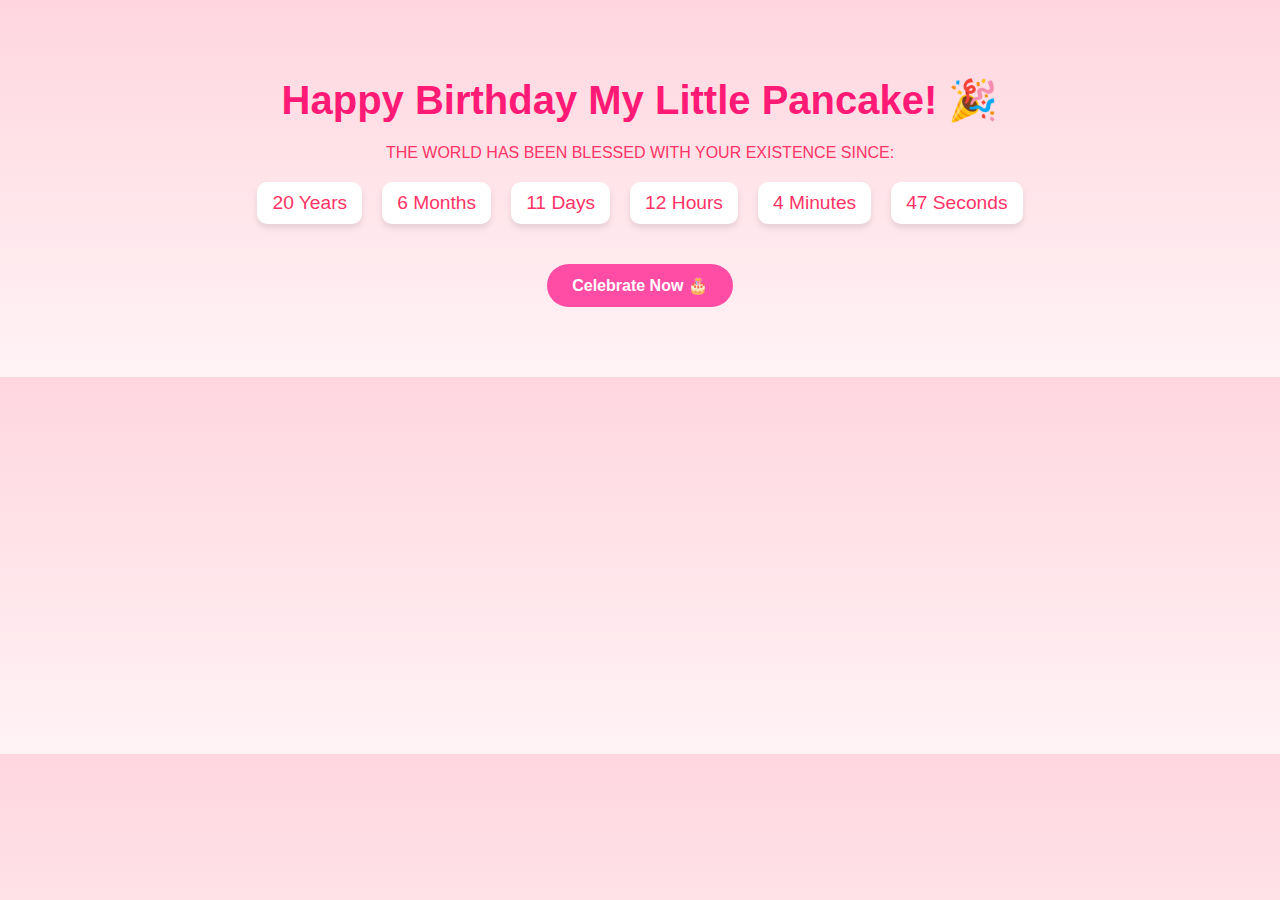
<file: index.html>
<!DOCTYPE html>
<html lang="en">
<head>
    <meta charset="UTF-8">
    <meta name="viewport" content="width=device-width, initial-scale=1.0">
    <title>Happy Birthday My Little Pancake!</title>
    <link rel="stylesheet" href="style.css">
</head>
<body>
    <div class="container">
        <h1>Happy Birthday My Little Pancake! 🎉</h1>
        <p class="countdown-text">THE WORLD HAS BEEN BLESSED WITH YOUR EXISTENCE SINCE:</p>
        <div class="countdown">
            <div><span id="years"></span> Years</div>
            <div><span id="months"></span> Months</div>
            <div><span id="days"></span> Days</div>
            <div><span id="hours"></span> Hours</div>
            <div><span id="minutes"></span> Minutes</div>
            <div><span id="seconds"></span> Seconds</div>
        </div>
        <a href="cake.html" class="btn">Celebrate Now 🎂</a>
    </div>

    <script>
        const birthDate = new Date("2006-01-19T00:00:00");

        function updateCountdown() {
            const now = new Date();
            let totalSeconds = Math.floor((now - birthDate) / 1000);

            const years = Math.floor(totalSeconds / (365*24*60*60));
            totalSeconds -= years * 365*24*60*60;

            const months = Math.floor(totalSeconds / (30*24*60*60));
            totalSeconds -= months * 30*24*60*60;

            const days = Math.floor(totalSeconds / (24*60*60));
            totalSeconds -= days * 24*60*60;

            const hours = Math.floor(totalSeconds / 3600);
            totalSeconds -= hours * 3600;

            const minutes = Math.floor(totalSeconds / 60);
            const seconds = totalSeconds - minutes * 60;

            document.getElementById("years").textContent = years;
            document.getElementById("months").textContent = months;
            document.getElementById("days").textContent = days;
            document.getElementById("hours").textContent = hours;
            document.getElementById("minutes").textContent = minutes;
            document.getElementById("seconds").textContent = seconds;
        }

        setInterval(updateCountdown, 1000);
        updateCountdown();
    </script>
</body>
</html>
</file>
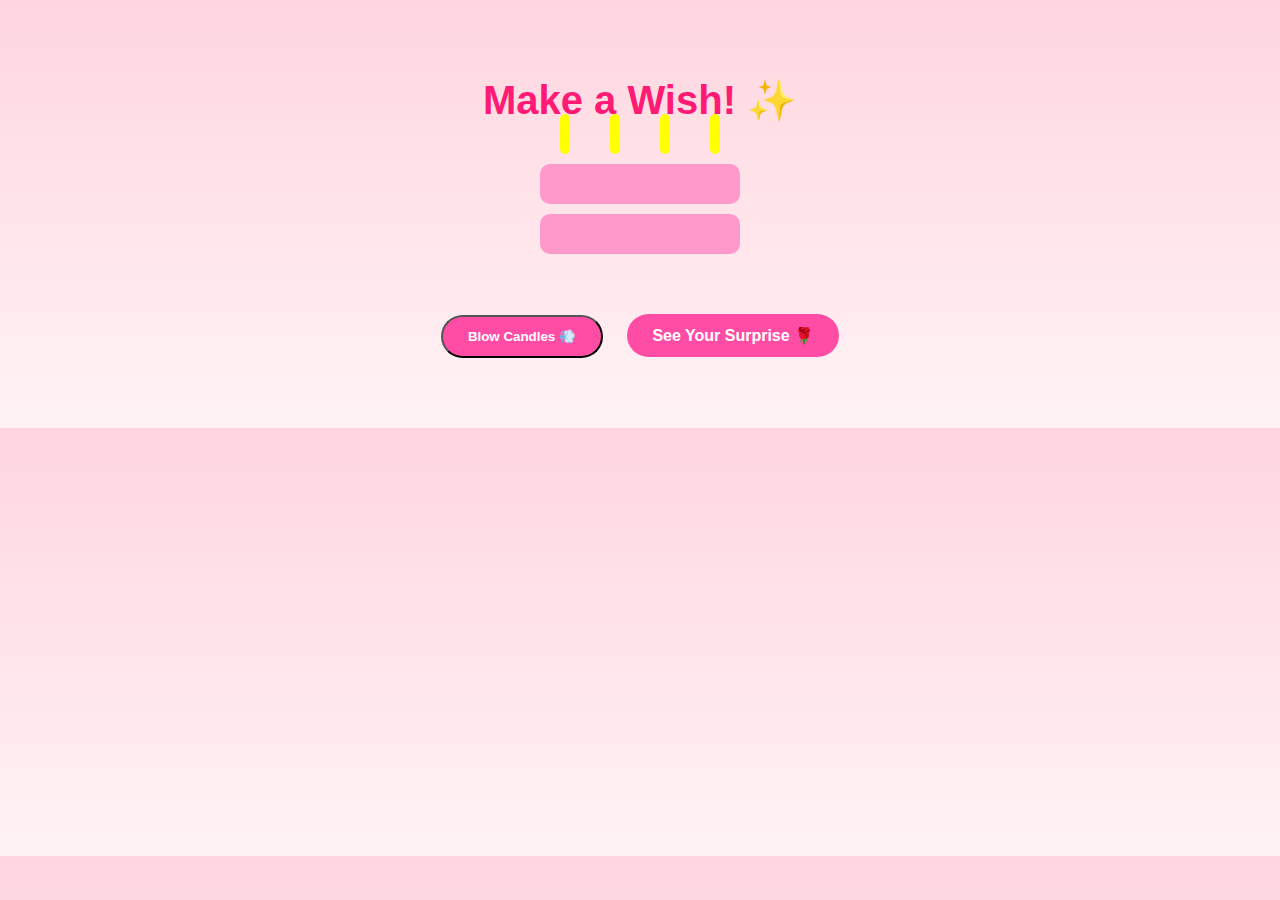
<file: cake.html>
<!DOCTYPE html>
<html lang="en">
<head>
    <meta charset="UTF-8">
    <meta name="viewport" content="width=device-width, initial-scale=1.0">
    <title>Blow the Candles! 🎂</title>
    <link rel="stylesheet" href="style.css">
</head>
<body>
    <div class="container">
        <h1>Make a Wish! ✨</h1>
        <div class="cake-container">
            <div class="cake">
                <div class="candles">
                    <div class="candle" id="candle1"></div>
                    <div class="candle" id="candle2"></div>
                    <div class="candle" id="candle3"></div>
                    <div class="candle" id="candle4"></div>
                </div>
                <div class="cake-layer"></div>
                <div class="cake-layer"></div>
            </div>
        </div>
        <button id="blowBtn" class="btn">Blow Candles 💨</button>
        <a href="special.html" class="btn">See Your Surprise 🌹</a>
    </div>

    <script>
        const candles = document.querySelectorAll(".candle");
        const blowBtn = document.getElementById("blowBtn");

        blowBtn.addEventListener("click", () => {
            candles.forEach(c => c.style.opacity = 0);
            alert("Happy Birthday! Your wish is sent to the universe ✨");
        });
    </script>
</body>
</html>
</file>
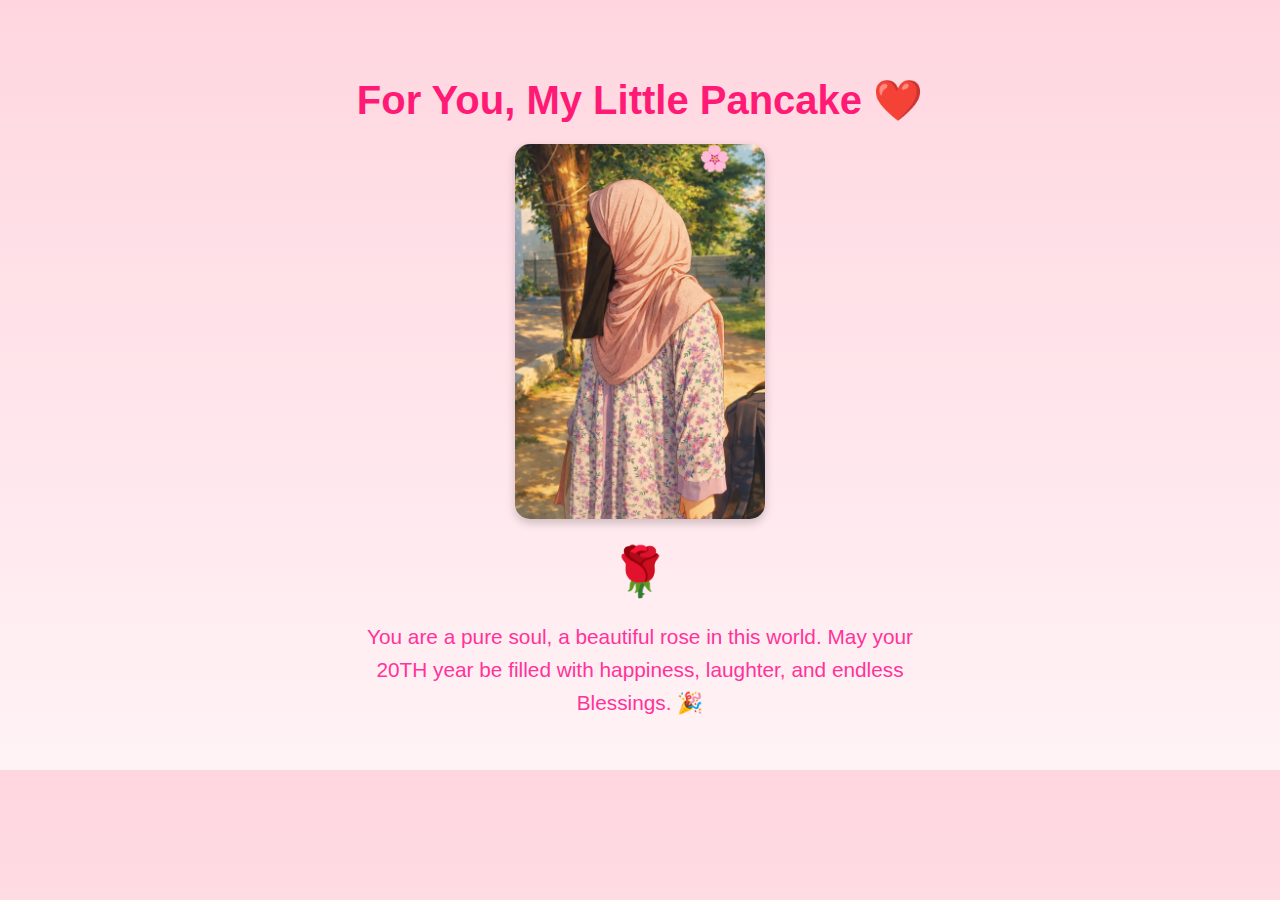
<file: special.html>
<!DOCTYPE html>
<html lang="en">
<head>
    <meta charset="UTF-8">
    <meta name="viewport" content="width=device-width, initial-scale=1.0">
    <title>Your Special Surprise 🌹</title>
    <link rel="stylesheet" href="style.css">
</head>
<body>
    <div class="container">
        <h1>For You, My Little Pancake ❤️</h1>
        
        <div class="photo-section">
            <img src="her.jpg.png" alt="Your Special Photo" id="birthdayPhoto">
            <!-- Floating flowers container -->
            <div class="flowers"></div>
        </div>

        <div class="rose">
            🌹
        </div>
        <p class="message">
            You are a pure soul, a beautiful rose in this world. May your 20TH year be filled with happiness, laughter, and endless Blessings. 🎉
        </p>
    </div>

    <script>
        // Floating flower animation
        const flowersContainer = document.querySelector(".flowers");

        function createFlower() {
            const flower = document.createElement("div");
            flower.classList.add("flower");
            flower.style.left = Math.random() * 80 + "%";
            flower.style.animationDuration = (5 + Math.random() * 5) + "s";
            flower.style.fontSize = (15 + Math.random() * 20) + "px";
            flower.textContent = "🌸"; // You can change to 🌹 for roses
            flowersContainer.appendChild(flower);

            // Remove flower after animation ends
            setTimeout(() => {
                flower.remove();
            }, 10000);
        }

        // Create flowers every 500ms
        setInterval(createFlower, 500);
    </script>
</body>
</html>
</file>
<file: style.css>
body {
    font-family: 'Segoe UI', sans-serif;
    background: linear-gradient(to bottom, #ffd6e0, #fff3f5);
    color: #ff3366;
    text-align: center;
    margin: 0;
    padding: 0;
}

.container {
    padding: 50px 20px;
}

h1 {
    font-size: 2.5em;
    margin-bottom: 20px;
    color: #ff1a75;
}

.countdown {
    display: flex;
    justify-content: center;
    gap: 20px;
    font-size: 1.2em;
    margin: 20px 0;
    flex-wrap: wrap;
}

.countdown div {
    background: #fff;
    padding: 10px 15px;
    border-radius: 10px;
    box-shadow: 0 4px 6px rgba(0,0,0,0.1);
}

.btn {
    display: inline-block;
    margin: 20px 10px;
    padding: 12px 25px;
    background: #ff4da6;
    color: white;
    text-decoration: none;
    border-radius: 25px;
    font-weight: bold;
    transition: 0.3s;
}

.btn:hover {
    background: #ff1a75;
}

.cake-container {
    margin: 40px auto;
}

.cake {
    width: 200px;
    margin: 0 auto;
    position: relative;
}

.cake-layer {
    height: 40px;
    background: #ff99cc;
    border-radius: 10px;
    margin: 10px 0;
}

.candles {
    display: flex;
    justify-content: space-around;
    position: absolute;
    top: -50px;
    width: 100%;
}

.candle {
    width: 10px;
    height: 40px;
    background: yellow;
    border-radius: 5px;
    opacity: 1;
    transition: opacity 0.5s;
}

.photo-section img {
    width: 250px;
    border-radius: 15px;
    box-shadow: 0 4px 10px rgba(0,0,0,0.2);
}

.rose {
    font-size: 3em;
    margin: 20px 0;
}

.message {
    font-size: 1.3em;
    max-width: 600px;
    margin: 0 auto;
    line-height: 1.6;
    color: #ff3399;
}  
.photo-section {
    position: relative;
    display: inline-block;
}

.flowers {
    position: absolute;
    top: 0;
    left: 0;
    width: 100%;
    height: 100%;
    pointer-events: none;
    overflow: hidden;
}

.flower {
    position: absolute;
    animation: floatUp linear forwards;
}

@keyframes floatUp {
    0% {
        transform: translateY(100%);
        opacity: 1;
    }
    100% {
        transform: translateY(-150%);
        opacity: 0;
    }
}
</file>
